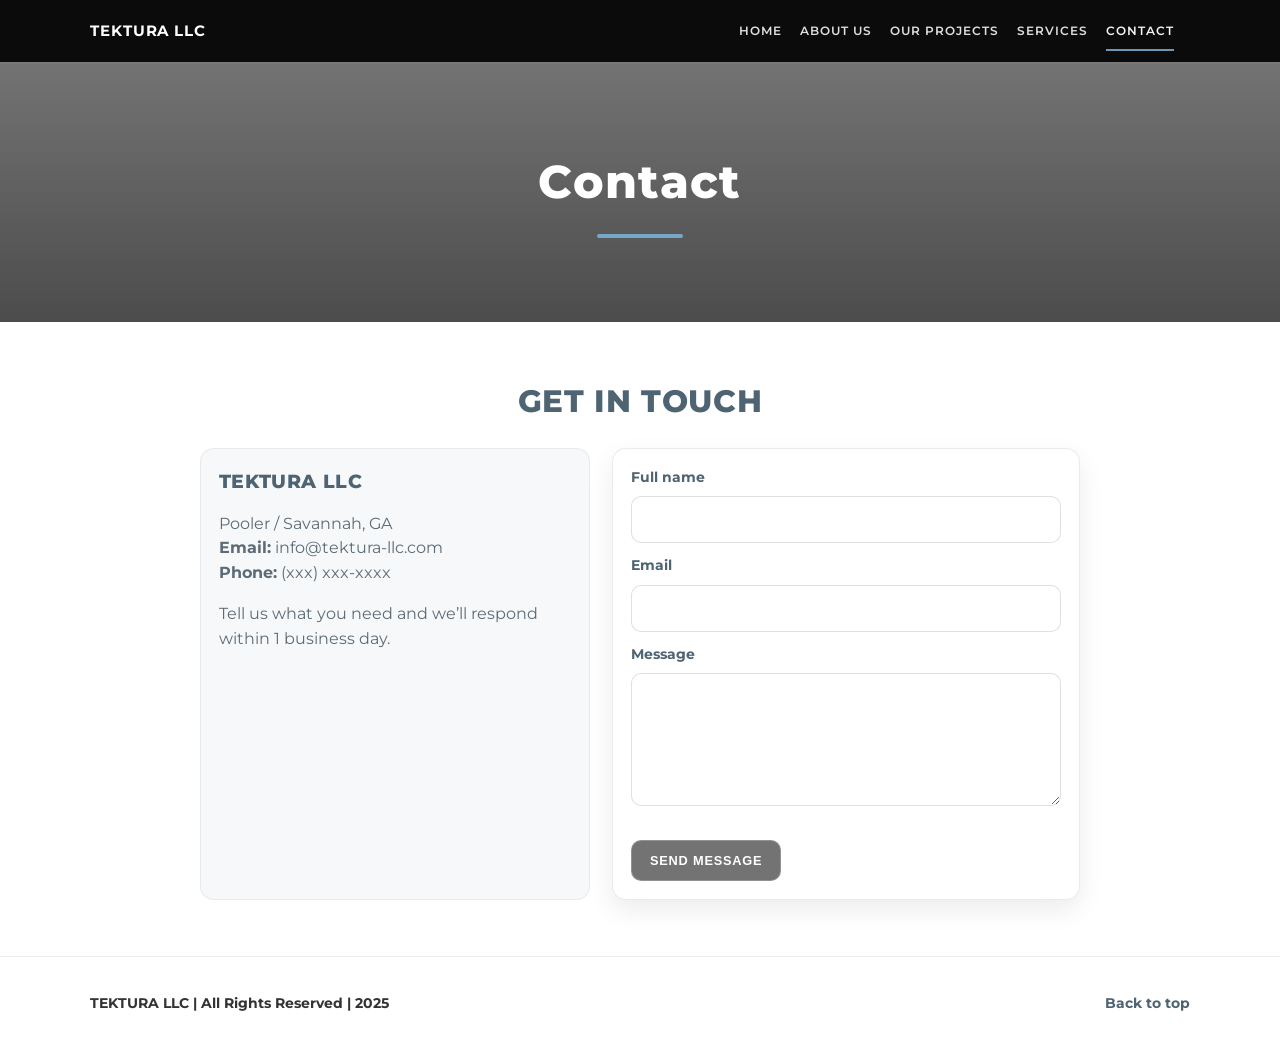
<file: TEKTURA WEBSITE/index.html>
<!-- contact.html -->
<!doctype html>
<html lang="en">
<head>
  <meta charset="utf-8" />
  <meta name="viewport" content="width=device-width, initial-scale=1" />
  <title>TEKTURA LLC | Contact</title>
  <link rel="stylesheet" href="styles.css" />
  <link rel="preconnect" href="https://fonts.googleapis.com">
  <link rel="preconnect" href="https://fonts.gstatic.com" crossorigin>
  <link href="https://fonts.googleapis.com/css2?family=Montserrat:wght@400;600;700;800&display=swap" rel="stylesheet">
</head>
<body>

<header class="site-header">
  <div class="container nav">
    <a class="brand" href="index1.html">TEKTURA LLC</a>

    <input class="nav-toggle" type="checkbox" id="nav-toggle" />
    <label class="nav-toggle-label" for="nav-toggle" aria-label="Open menu">
      <span></span><span></span><span></span>
    </label>

    <nav class="nav-links" aria-label="Primary">
      <a href="index1.html">HOME</a>
      <a href="about.html">ABOUT US</a>
      <a href="projects.html">OUR PROJECTS</a>
      <a href="services.html">SERVICES</a>
      <a class="active" href="contact.html">CONTACT</a>
    </nav>

    <a class="nav-search" href="contact.html" aria-label="Contact">
      <svg viewBox="0 0 24 24" aria-hidden="true">
        <path d="M10 18a8 8 0 1 1 0-16 8 8 0 0 1 0 16Zm11 3-6-6" fill="none" stroke="currentColor" stroke-width="2" stroke-linecap="round"/>
      </svg>
    </a>
  </div>
</header>

<section class="page-hero" style="background-image:url('https://images.unsplash.com/photo-1556761175-5973dc0f32e7?auto=format&fit=crop&w=1800&q=80');">
  <div class="content">
    <h1>Contact</h1>
    <div class="title-underline"></div>
  </div>
</section>

<section class="section">
  <div class="container narrow">
    <h2 class="section-title center">GET IN TOUCH</h2>

    <div class="contact-grid">
      <div class="contact-card">
        <h3 class="mini-title">TEKTURA LLC</h3>
        <p class="muted">
          Pooler / Savannah, GA<br />
          <strong>Email:</strong> info@tektura-llc.com<br />
          <strong>Phone:</strong> (xxx) xxx-xxxx
        </p>
        <p class="muted">Tell us what you need and we’ll respond within 1 business day.</p>
      </div>

        <form class="contact-form" name="contact" method="POST" data-netlify="true">
        <input type="hidden" name="form-name" value="contact" />

        <label>Full name
          <input type="text" name="name" required />
         </label>

         <label>Email
         <input type="email" name="email" required />
         </label>

     <label>Message
      <textarea name="message" rows="5" required></textarea>
    </label>

        <button class="btn" type="submit">SEND MESSAGE</button>
    </form>

    </div>
  </div>
</section>

<footer class="footer">
  <div class="container footer-inner">
    <p>TEKTURA LLC | All Rights Reserved | 2025</p>
    <a class="to-top" href="#">Back to top</a>
  </div>
</footer>

</body>
</html>
</file>
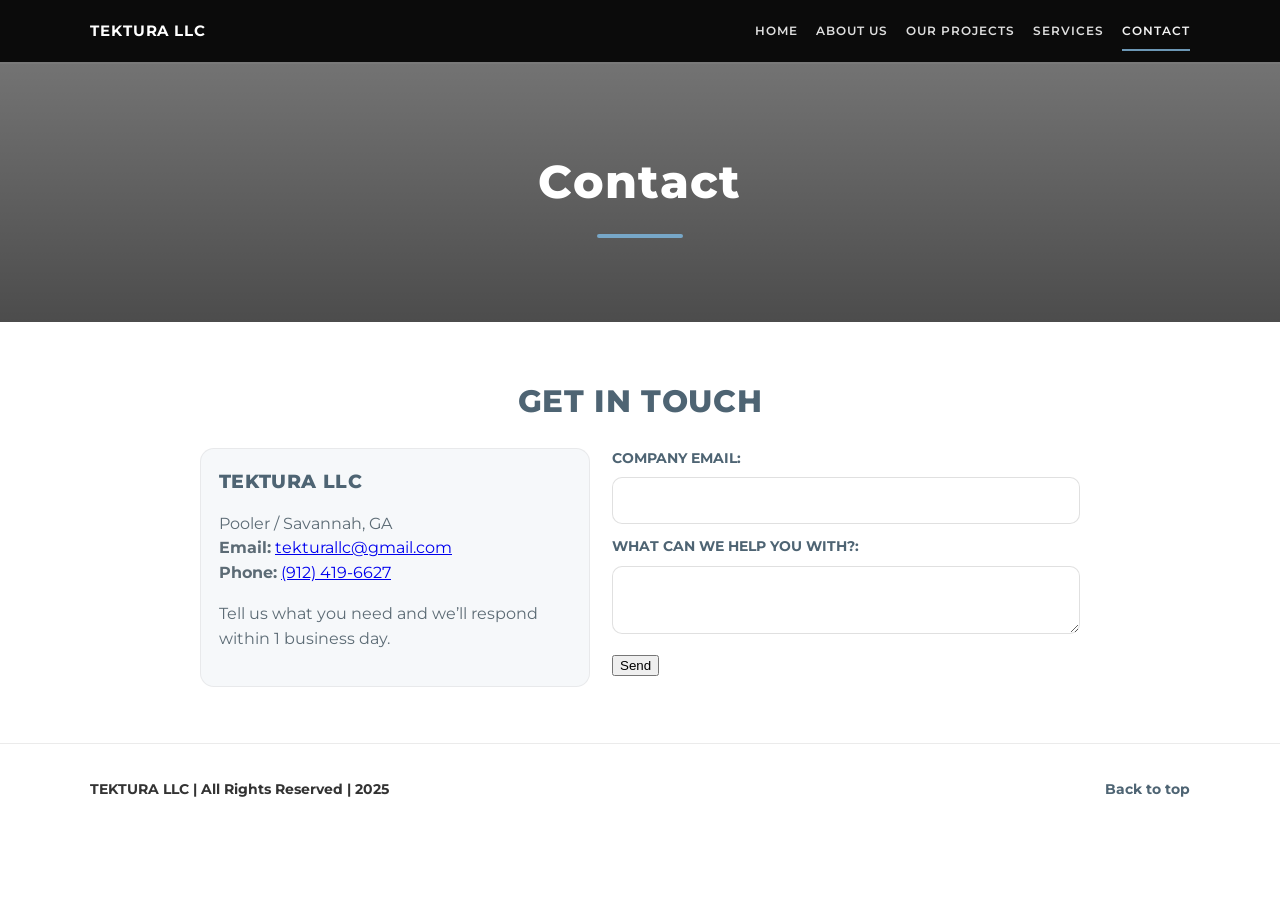
<file: TEKTURA WEBSITE/contact.html>
<!-- contact.html -->
<!doctype html>
<html lang="en">
<head>
  <meta charset="utf-8" />
  <meta name="viewport" content="width=device-width, initial-scale=1" />
  <title>TEKTURA LLC | Contact</title>
  <link rel="stylesheet" href="styles.css" />
  <link rel="preconnect" href="https://fonts.googleapis.com">
  <link rel="preconnect" href="https://fonts.gstatic.com" crossorigin>
  <link href="https://fonts.googleapis.com/css2?family=Montserrat:wght@400;600;700;800&display=swap" rel="stylesheet">
</head>
<body>

<header class="site-header">
  <div class="container nav">
    <a class="brand" href="index1.html">TEKTURA LLC</a>

    <input class="nav-toggle" type="checkbox" id="nav-toggle" />
    <label class="nav-toggle-label" for="nav-toggle" aria-label="Open menu">
      <span></span><span></span><span></span>
    </label>

    <nav class="nav-links" aria-label="Primary">
      <a href="index1.html">HOME</a>
      <a href="about.html">ABOUT US</a>
      <a href="projects.html">OUR PROJECTS</a>
      <a href="services.html">SERVICES</a>
      <a class="active" href="contact.html">CONTACT</a>
    </nav>


  </div>
</header>

<section class="page-hero" style="background-image:url('https://images.unsplash.com/photo-1556761175-5973dc0f32e7?auto=format&fit=crop&w=1800&q=80');">
  <div class="content">
    <h1>Contact</h1>
    <div class="title-underline"></div>
  </div>
</section>

<section class="section">
  <div class="container narrow">
    <h2 class="section-title center">GET IN TOUCH</h2>

    <div class="contact-grid">
      <div class="contact-card">
        <h3 class="mini-title">TEKTURA LLC</h3>
        <p class="muted">
          Pooler / Savannah, GA<br />
<strong>Email:</strong>
<a href="mailto:tekturallc@gmail.com">tekturallc@gmail.com</a><br />
<strong>Phone:</strong>
<a href="tel:+19124196627">(912) 419-6627</a>
        </p>
        <p class="muted">Tell us what you need and we’ll respond within 1 business day.</p>
      </div>

<!-- modify this form HTML and place wherever you want your form -->
<form
  action="https://formspree.io/f/xkowyzzl"
  method="POST"
>
  <label>
    COMPANY EMAIL:
    <input type="email" name="email">
  </label>
  <label>
    WHAT CAN WE HELP YOU WITH?:
    <textarea name="message"></textarea>
  </label>
  <!-- your other form fields go here -->
  <button type="submit">Send</button>
</form>

    </div>
  </div>
</section>

<footer class="footer">
  <div class="container footer-inner">
    <p>TEKTURA LLC | All Rights Reserved | 2025</p>
    <a class="to-top" href="#">Back to top</a>
  </div>
</footer>

</body>
</html>
</file>
<file: TEKTURA WEBSITE/styles.css>
/* styles.css */
:root{
  --black:#0b0b0b;
  --dark:#1a1a1a;
  --steel:#5f7483;          /* gray-blue bar */
  --steel-dark:#4e6473;
  --ink:#222;
  --muted:#5c6b75;
  --white:#fff;
  --accent:#77a7c8;         /* underline blue */
  --container:1140px;
  --shadow:0 10px 30px rgba(0,0,0,.12);
}

*{ box-sizing:border-box; }
html{ scroll-behavior:smooth; }
body{
  margin:0;
  font-family:"Montserrat", system-ui, -apple-system, Segoe UI, Roboto, Arial, sans-serif;
  color:var(--ink);
  background:#fff;
  line-height:1.55;
}

.container{
  max-width:var(--container);
  padding:0 20px;
  margin:0 auto;
}
.section{ padding:56px 0; }
.narrow{ max-width:920px; }
.center{ text-align:center; }
.muted{ color:var(--muted); }

.lead{
  color:var(--muted);
  font-weight:600;
  font-size:1.1rem;
  line-height:1.7;
}

/* Header / Nav */
.site-header{
  position:sticky;
  top:0;
  z-index:50;
  background:var(--black);
  box-shadow:0 2px 0 rgba(255,255,255,.04);
}
.nav{
  display:flex;
  align-items:center;
  gap:16px;
  height:62px;
}
.brand{
  color:#fff;
  text-decoration:none;
  font-weight:700;
  letter-spacing:.06em;
  font-size:.95rem;
  margin-right:auto;
  text-transform:uppercase;
}

.nav-toggle{ display:none; }
.nav-toggle-label{
  display:none;
  width:40px;
  height:40px;
  place-items:center;
  border:1px solid rgba(255,255,255,.16);
  border-radius:8px;
  cursor:pointer;
}
.nav-toggle-label span{
  display:block;
  width:18px;
  height:2px;
  background:#fff;
  margin:3px 0;
}

.nav-links{
  display:flex;
  align-items:center;
  gap:18px;
}
.nav-links a{
  color:#f2f2f2;
  text-decoration:none;
  font-weight:600;
  font-size:.78rem;
  letter-spacing:.08em;
  text-transform:uppercase;
  opacity:.92;
}
.nav-links a:hover{ opacity:1; }
.nav-links a.active{
  opacity:1;
  position:relative;
}
.nav-links a.active::after{
  content:"";
  position:absolute;
  left:0;
  right:0;
  bottom:-10px;
  height:2px;
  background:var(--accent);
  opacity:.9;
}



/* Hero banner for each page */
.page-hero{
  position:relative;
  min-height:260px;
  display:flex;
  align-items:center;
  justify-content:center;
  background:center/cover no-repeat;
}
.page-hero::before{
  content:"";
  position:absolute;
  inset:0;
  background:linear-gradient(to bottom, rgba(0,0,0,.55), rgba(0,0,0,.70));
}
.page-hero .content{
  position:relative;
  text-align:center;
  padding:56px 20px;
  color:#fff;
}
.page-hero h1{
  margin:0;
  font-size: clamp(2rem, 3.6vw, 3rem);
  font-weight:800;
  letter-spacing:.03em;
}
.title-underline{
  width:86px;
  height:4px;
  margin:16px auto 0;
  background:var(--accent);
  border-radius:2px;
}

/* Split sections */
.split{
  display:grid;
  grid-template-columns: 1fr 1fr;
  gap:36px;
  align-items:center;
}
.split-media img{
  width:100%;
  height:auto;
  border-radius:12px;
  box-shadow:var(--shadow);
  display:block;
  object-fit:cover;
}
.section-title{
  margin:0 0 14px;
  font-size: clamp(1.5rem, 2.4vw, 2.2rem);
  letter-spacing:.02em;
  font-weight:800;
  color:var(--steel-dark);
  text-transform:uppercase;
}
.section-title.light{ color:#fff; }

/* Section bars (gray strips) */
.section-bar{
  background:var(--steel);
  padding:28px 0;
}
.section-bar h2{
  margin:0;
  color:#fff;
  text-transform:uppercase;
  letter-spacing:.06em;
  font-weight:800;
  text-align:center;
  font-size: clamp(1.4rem, 2.2vw, 2.1rem);
}

/* Cards */
.cards{
  display:grid;
  grid-template-columns: repeat(3, 1fr);
  gap:26px;
}
.card{
  background:#fff;
  border-radius:14px;
  overflow:hidden;
  box-shadow:0 10px 26px rgba(0,0,0,.08);
  border:1px solid rgba(0,0,0,.06);
}
.card-media{ aspect-ratio: 4 / 3; overflow:hidden; }
.card-media img{
  width:100%;
  height:100%;
  object-fit:cover;
  display:block;
  transform:scale(1.02);
}
.card h3{
  margin:16px 18px 8px;
  font-size:1rem;
  letter-spacing:.04em;
  text-transform:uppercase;
  color:var(--steel-dark);
  font-weight:800;
}
.card p{
  margin:0 18px 18px;
  color:var(--muted);
  font-weight:600;
  font-size:.92rem;
}
/* Core Values Section */
.core-values {
  background:#e9eceb;
}

.values-grid{
  display:grid;
  grid-template-columns: repeat(3, 1fr);
  gap:32px;
  text-align:center;
}

.value-card {
  background: #ffffff;
  padding: 16px 14px 18px;   /* less padding = smaller box */
  border-radius: 10px;
  max-width: 400px;         /* ⬅ narrower */
  min-height: auto;         /* ⬅ removes tall empty space */
  margin: 0 auto;
  text-align: center;
}


.value-card img {
  width: 140px;
  height: 100px;
  object-fit: cover;   /* fills box, may crop edges */
  border-radius: 6px;
}




.value-card h3 {
  font-size: 0.95rem;
  margin-bottom: 8px;
}

.value-card p {
  font-size: 0.9rem;
  line-height: 1.5;
}

/* Responsive */
@media (max-width: 980px){
  .values-grid{
    grid-template-columns:1fr;
  }
}

/* AI section */
.section-ai{
  background:var(--steel);
  padding:44px 0;
}
.on-dark .lead{ color:rgba(255,255,255,.9); }

/* Buttons */
.btn{
  display:inline-block;
  margin-top:16px;
  padding:12px 18px;
  border-radius:10px;
  background:rgba(0,0,0,.55);
  color:#fff;
  text-decoration:none;
  font-weight:800;
  letter-spacing:.06em;
  text-transform:uppercase;
  font-size:.8rem;
  border:1px solid rgba(255,255,255,.22);
}
.btn:hover{ background:rgba(0,0,0,.7); }

.btn-outline{
  background:transparent;
  border:1px solid rgba(255,255,255,.7);
}
.btn-outline:hover{ background:rgba(255,255,255,.12); }

/* Projects list box */
.bullet-box{
  margin-top:26px;
  background:#f6f8fa;
  border:1px solid rgba(0,0,0,.06);
  border-radius:14px;
  padding:18px 18px 8px;
}
.mini-title{
  margin:0 0 12px;
  font-weight:800;
  letter-spacing:.02em;
  color:var(--steel-dark);
}
.bullets{
  margin:0;
  padding-left:18px;
  color:var(--muted);
  font-weight:600;
}
.bullets li{ margin:10px 0; }

/* Contact */
.contact-grid{
  display:grid;
  grid-template-columns: 1fr 1.2fr;
  gap:22px;
  margin-top:22px;
}
.contact-card{
  background:#f6f8fa;
  border:1px solid rgba(0,0,0,.06);
  border-radius:14px;
  padding:18px;
}
.contact-form{
  background:#fff;
  border:1px solid rgba(0,0,0,.08);
  border-radius:14px;
  padding:18px;
  box-shadow:0 10px 26px rgba(0,0,0,.08);
}
label{
  display:block;
  font-weight:700;
  color:var(--steel-dark);
  font-size:.86rem;
  margin-bottom:12px;
}
input, textarea{
  width:100%;
  margin-top:8px;
  padding:12px 12px;
  border-radius:10px;
  border:1px solid rgba(0,0,0,.12);
  font:inherit;
  outline:none;
}
input:focus, textarea:focus{
  border-color:rgba(119,167,200,.9);
  box-shadow:0 0 0 4px rgba(119,167,200,.18);
}

/* Footer */
.footer{
  background:#fff;
  border-top:1px solid rgba(0,0,0,.08);
  padding:22px 0;
}
.footer-inner{
  display:flex;
  align-items:center;
  justify-content:space-between;
  gap:12px;
  color:#333;
  font-weight:700;
  font-size:.85rem;
}
.to-top{
  color:var(--steel-dark);
  text-decoration:none;
}
.to-top:hover{ text-decoration:underline; }

/* Responsive */
@media (max-width: 980px){
  .split{ grid-template-columns:1fr; }
  .cards{ grid-template-columns:1fr; }
  .contact-grid{ grid-template-columns:1fr; }
}

@media (max-width: 820px){
  .nav-toggle-label{ display:grid; }
  .nav-links{
    position:absolute;
    right:20px;
    top:62px;
    background:var(--black);
    border:1px solid rgba(255,255,255,.10);
    border-radius:12px;
    padding:12px;
    display:none;
    flex-direction:column;
    align-items:flex-start;
    gap:10px;
    min-width:220px;
  }
  .nav-search{ margin-left:auto; }
  .nav-toggle:checked ~ .nav-links{ display:flex; }
}
/* Project gallery */
.project-gallery{
  display:grid;
  grid-template-columns: repeat(3, 1fr);
  gap:12px;
  margin-bottom:14px;
}

.project-gallery img{
  width:100%;
  height:400px;
  object-fit:cover;
  border-radius:10px;
}

/* Mobile */
@media (max-width: 900px){
  .project-gallery{
    grid-template-columns:1fr;
  }


}
/* LIGHTBOX */
#lightbox {
  position: fixed;
  top: 0;
  left: 0;
  width: 100%;
  height: 100%;
  background: rgba(0,0,0,0.85);
  display: none;
  align-items: center;
  justify-content: center;
  z-index: 9999;
}

#lightbox img {
  max-width: 90%;
  max-height: 90%;
  border-radius: 10px;
}

#lightbox-close {
  position: absolute;
  top: 20px;
  right: 30px;
  font-size: 40px;
  color: white;
  cursor: pointer;
}

.lightbox-img {
  cursor: pointer;
}
</file>
